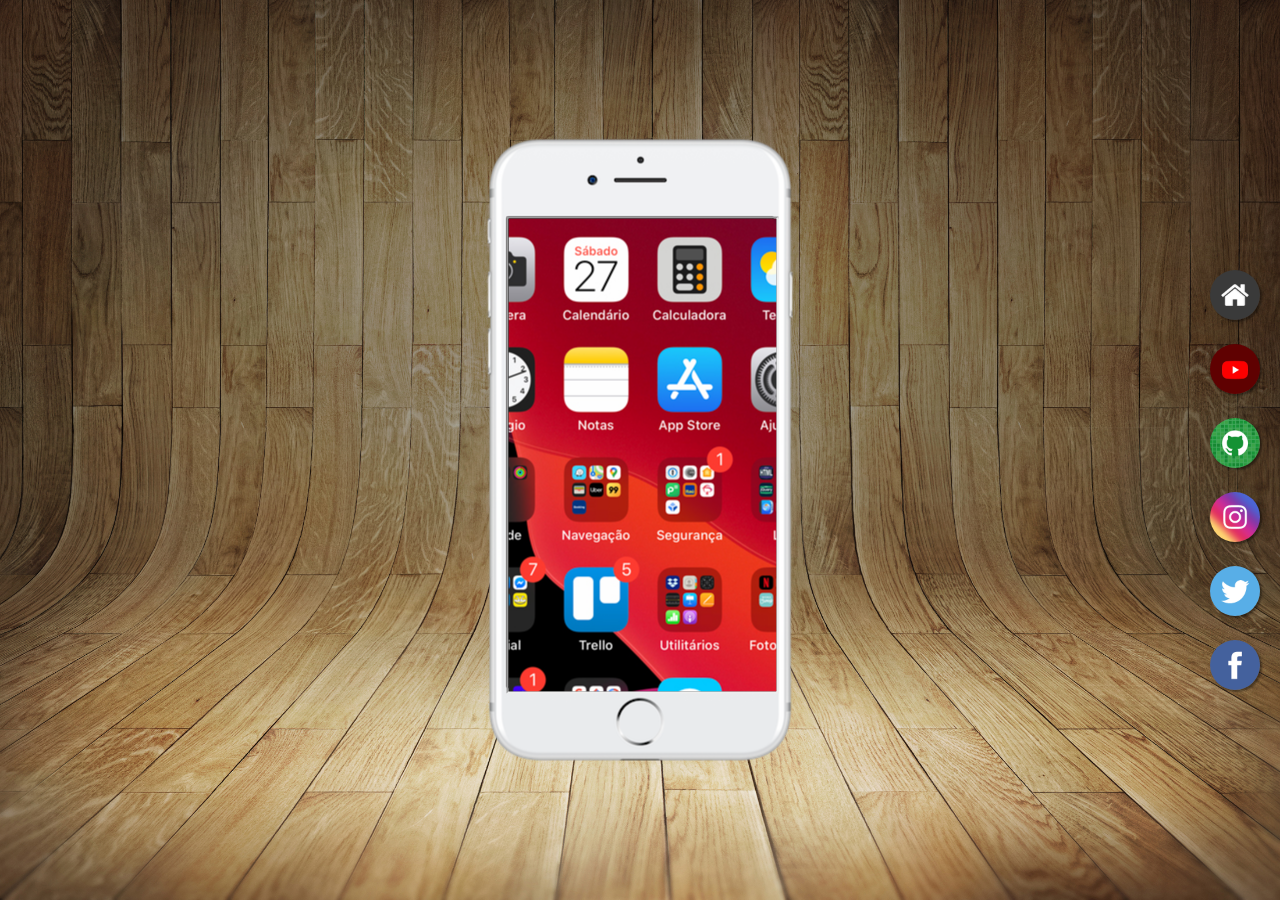
<file: index.html>
<!DOCTYPE html>
<html lang="pt-br">
<head>
    <meta charset="UTF-8">
    <meta name="viewport" content="width=device-width, initial-scale=1.0">
    <title>Document</title>
    <link rel="stylesheet" href="style.css">
    <link rel="shortcut icon" href="pacote-d013/favicon.ico" type="image/x-icon">
</head>
<body>
    <main>
        <section id="telefone">
        <iframe src="home.html" name="tela" id="tela"></iframe>
        
        </section>

        <section id="redes">
            <a href="#" target="tela"><img src="pacote-d013/imagens/logo-home.jpg" alt=""></a>

            <a href="#" target="tela"><img src="pacote-d013/imagens/logo-youtube.jpg" alt=""></a>

            <a href="#" target="tela"><img src="pacote-d013/imagens/logo-github.jpg" alt=""></a>

            <a href="#" target="tela"><img src="pacote-d013/imagens/logo-instagram.jpg" alt=""></a>

            <a href="#" target="tela"><img src="pacote-d013/imagens/logo-twitter.jpg" alt=""></a>

            <a href="#" target="tela"><img src="pacote-d013/imagens/logo-facebook.jpg""></a>
        </section>
    </main>
    
</body>
</html>
</file>
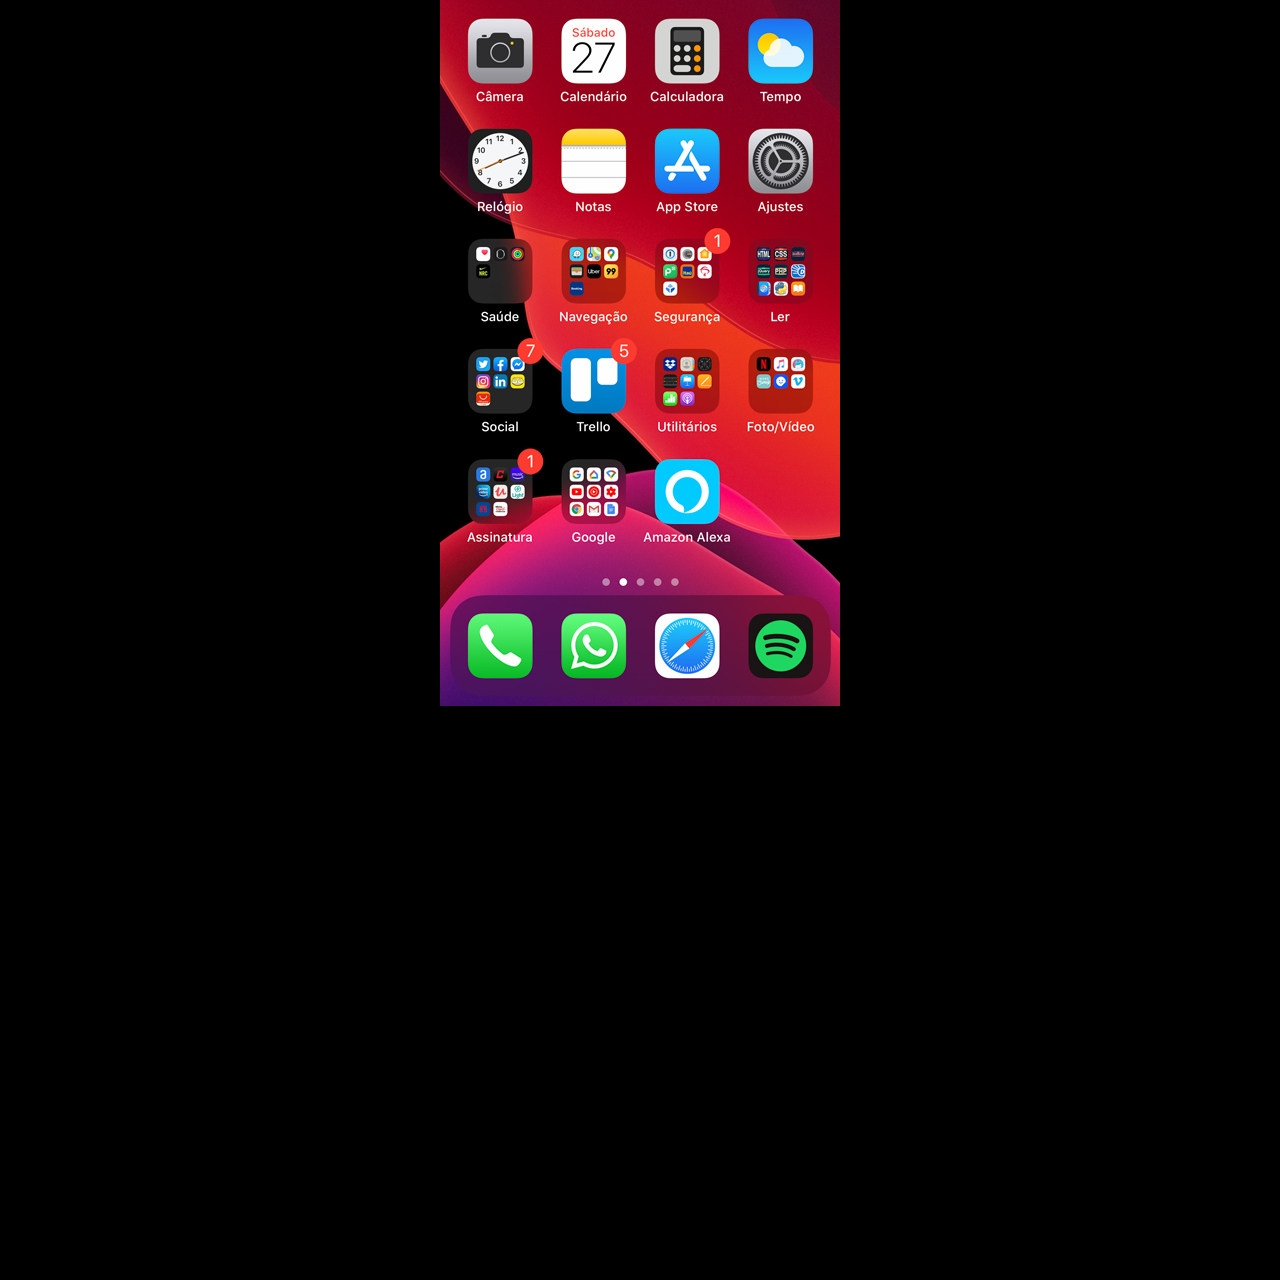
<file: home.html>
<!DOCTYPE html>
<html lang="pt-br">
<head>
    <meta charset="UTF-8">
    <meta name="viewport" content="width=device-width, initial-scale=1.0">
    <title>Home</title>
</head>
<body>
    <style>
        * {
            margin: 0px;
            padding: 0px;
        }

    body {
        width: 10vw;
        height: 100vw;
        background: black url(pacote-d013/imagens/tela-home.jpg) no-repeat top center;
    }
    </style>
</body>
</html>
</file>
<file: style.css>
@charset "UTF-8";

* {
    padding: 0px;
    margin: 0px;
    font-family: Arial, Helvetica, sans-serif;
}


html, body {
    height: 100vh;
    width: 100vw;
    background-color: black;
}

body {
    background: url(pacote-d013/imagens/fundo-madeira.jpg) no-repeat top center;
    background-size: 100% 100%;
    background-attachment: cover;
  
}

main {
    position: relative;
    height: 100vh;
   
}

section#telefone {
    position: absolute;
    top: 50%;
    left: 50%;
    transform: translate(-50%, -50%);

    height: 627px;
    width: 311px;
    background-image: url(pacote-d013/imagens/frame-iphone.png);
    
}

iframe#tela {
    position: relative;
    top: 80px;
    left: 22px;
    width: 268px;
    height: 473px;
}



section#redes {
    display: grid;
    justify-content: flex-end; /* Alinha os itens no canto direito */
    gap: 20px; /* Espaçamento entre os ícones */
    padding:270px 20px 20px;
  
}



section#redes img {
    width: 50px;
    border-radius: 50%;
    box-shadow: 2px 2px 2px rgba(0, 0, 0, 0.400);
    box-sizing: border-box;  /*está dizendo que o tamanho total da imagem será de 50px, já incluindo qualquer borda ou padding.*/
}

section#redes img:hover {
    border: 2px solid rgba(255, 255, 255, 0637);
    transform: translate(-3px, 3px);
    box-shadow: 5px 5px 10px black;
    transition: transform 0.3s, border 1s;
}
</file>
